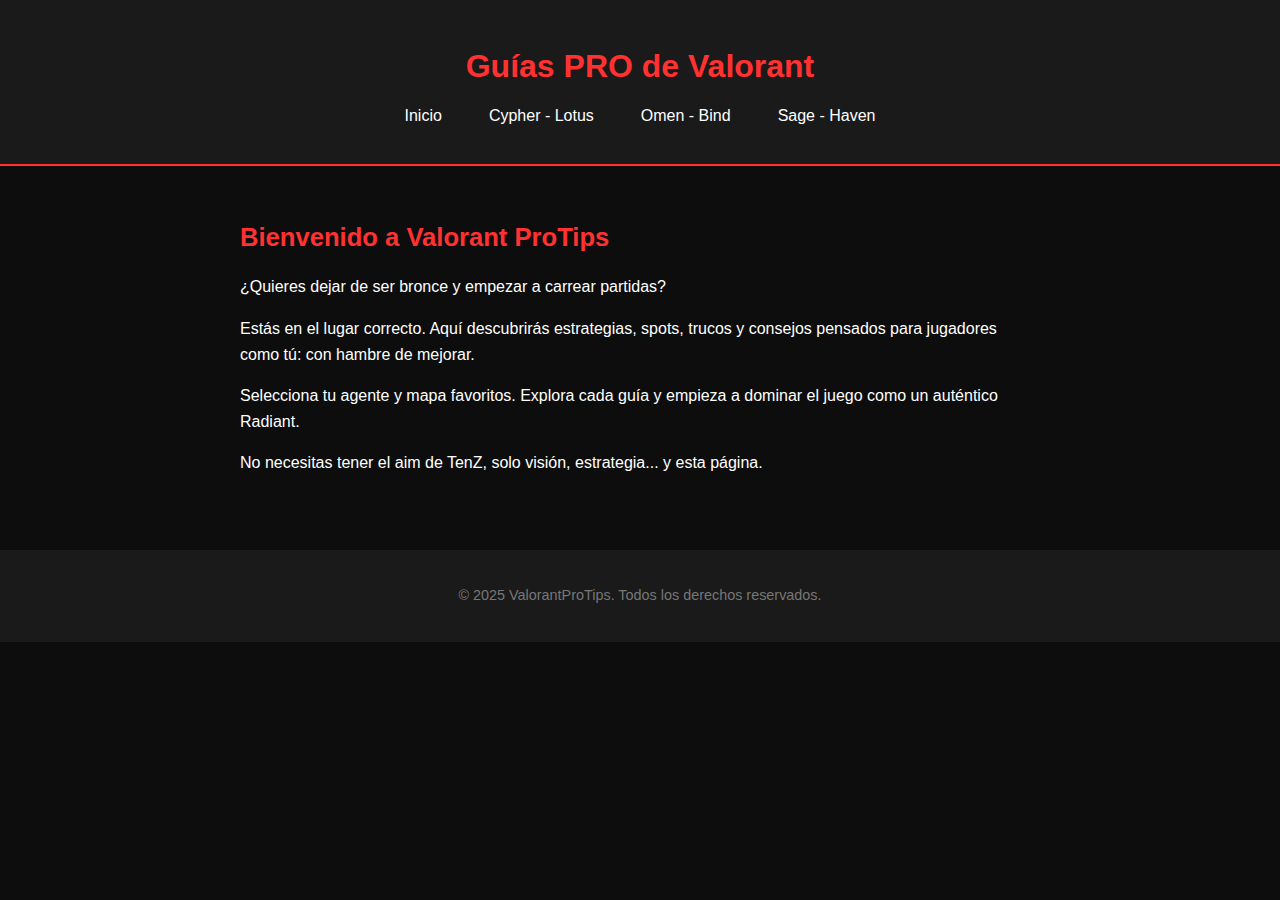
<file: index.html>
<!DOCTYPE html>
<html lang="es">
<head>
  <meta charset="UTF-8" />
  <meta name="viewport" content="width=device-width, initial-scale=1.0" />
  <title>Inicio | Valorant ProTips</title>
  <link rel="stylesheet" href="css/style.css" />
</head>
<body>
  <header>
    <h1>Guías PRO de Valorant</h1>
    <nav>
      <ul>
        <li><a href="index.html">Inicio</a></li>
        <li><a href="cypher.html">Cypher - Lotus</a></li>
        <li><a href="omen-bind.html">Omen - Bind</a></li>
        <li><a href="sage-haven.html">Sage - Haven</a></li>
      </ul>
    </nav>
  </header>

  <main>
    <section class="bienvenida">
      <h2>Bienvenido a Valorant ProTips</h2>
      <p>¿Quieres dejar de ser bronce y empezar a carrear partidas?</p>
      <p>Estás en el lugar correcto. Aquí descubrirás estrategias, spots, trucos y consejos pensados para jugadores como tú: con hambre de mejorar.</p>
      <p>Selecciona tu agente y mapa favoritos. Explora cada guía y empieza a dominar el juego como un auténtico Radiant.</p>
      <p>No necesitas tener el aim de TenZ, solo visión, estrategia... y esta página.</p>
    </section>
  </main>

  <footer>
    <p>© 2025 ValorantProTips. Todos los derechos reservados.</p>
  </footer>
</body>
</html>
</file>
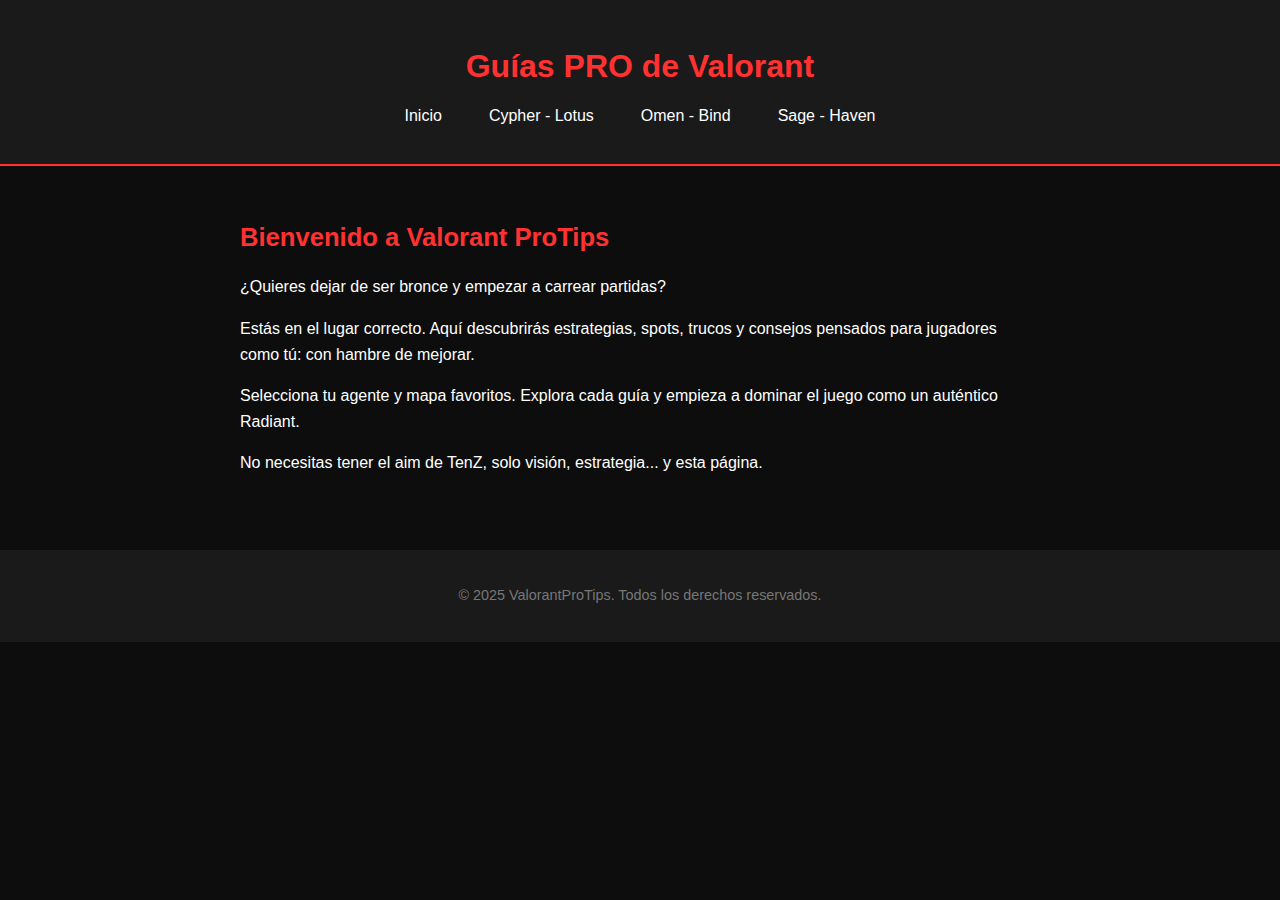
<file: PRIMERA/index.html>
<!DOCTYPE html>
<html lang="es">
<head>
  <meta charset="UTF-8" />
  <meta name="viewport" content="width=device-width, initial-scale=1.0" />
  <title>Inicio | Valorant ProTips</title>
  <link rel="stylesheet" href="css/style.css" />
</head>
<body>
  <header>
    <h1>Guías PRO de Valorant</h1>
    <nav>
      <ul>
        <li><a href="index.html">Inicio</a></li>
        <li><a href="cypher.html">Cypher - Lotus</a></li>
        <li><a href="omen-bind.html">Omen - Bind</a></li>
        <li><a href="sage-haven.html">Sage - Haven</a></li>
      </ul>
    </nav>
  </header>

  <main>
    <section class="bienvenida">
      <h2>Bienvenido a Valorant ProTips</h2>
      <p>¿Quieres dejar de ser bronce y empezar a carrear partidas?</p>
      <p>Estás en el lugar correcto. Aquí descubrirás estrategias, spots, trucos y consejos pensados para jugadores como tú: con hambre de mejorar.</p>
      <p>Selecciona tu agente y mapa favoritos. Explora cada guía y empieza a dominar el juego como un auténtico Radiant.</p>
      <p>No necesitas tener el aim de TenZ, solo visión, estrategia... y esta página.</p>
    </section>
  </main>

  <footer>
    <p>© 2025 ValorantProTips. Todos los derechos reservados.</p>
  </footer>
</body>
</html>
</file>
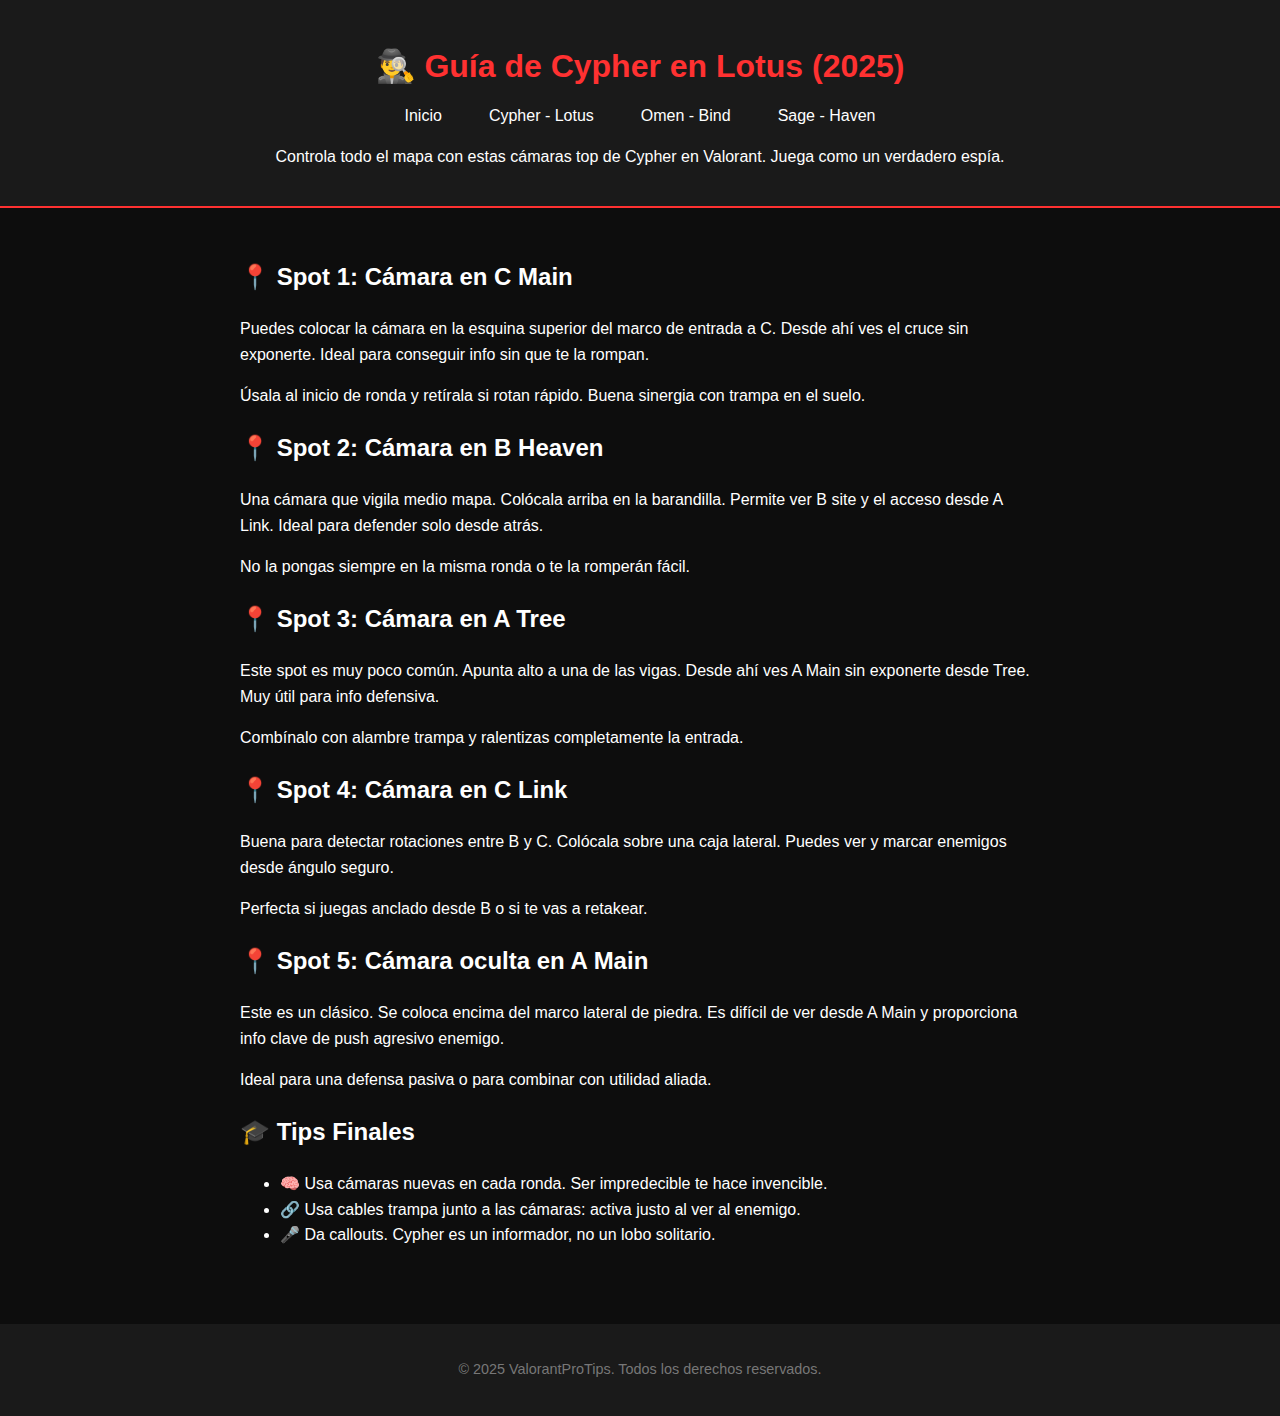
<file: cypher.html>
<!DOCTYPE html>
<html lang="es">
<head>
  <meta charset="UTF-8">
  <meta name="viewport" content="width=device-width, initial-scale=1.0">
  <title>Cypher en Lotus (2025) | Spots y Estrategias</title>
  <link rel="stylesheet" href="css/style.css">
  <meta name="description" content="Guía completa 2025 de cámaras y trucos de Cypher en el mapa Lotus de Valorant. Spots secretos, consejos y posicionamiento profesional.">
</head>
<body>
  <header>
    <h1>🕵️‍♂️ Guía de Cypher en Lotus (2025)</h1>
      <nav>
      <ul>
        <li><a href="index.html">Inicio</a></li>
        <li><a href="cypher.html">Cypher - Lotus</a></li>
        <li><a href="omen-bind.html">Omen - Bind</a></li>
        <li><a href="sage-haven.html">Sage - Haven</a></li>
      </ul>
    </nav>
    <p>Controla todo el mapa con estas cámaras top de Cypher en Valorant. Juega como un verdadero espía.</p>
  </header>

  <main>
    <section>
      <h2>📍 Spot 1: Cámara en C Main</h2>
      <p>Puedes colocar la cámara en la esquina superior del marco de entrada a C. Desde ahí ves el cruce sin exponerte. Ideal para conseguir info sin que te la rompan.</p>
      <p>Úsala al inicio de ronda y retírala si rotan rápido. Buena sinergia con trampa en el suelo.</p>
    </section>

    <section>
      <h2>📍 Spot 2: Cámara en B Heaven</h2>
      <p>Una cámara que vigila medio mapa. Colócala arriba en la barandilla. Permite ver B site y el acceso desde A Link. Ideal para defender solo desde atrás.</p>
      <p>No la pongas siempre en la misma ronda o te la romperán fácil.</p>
    </section>

    <section>
      <h2>📍 Spot 3: Cámara en A Tree</h2>
      <p>Este spot es muy poco común. Apunta alto a una de las vigas. Desde ahí ves A Main sin exponerte desde Tree. Muy útil para info defensiva.</p>
      <p>Combínalo con alambre trampa y ralentizas completamente la entrada.</p>
    </section>

    <section>
      <h2>📍 Spot 4: Cámara en C Link</h2>
      <p>Buena para detectar rotaciones entre B y C. Colócala sobre una caja lateral. Puedes ver y marcar enemigos desde ángulo seguro.</p>
      <p>Perfecta si juegas anclado desde B o si te vas a retakear.</p>
    </section>

    <section>
      <h2>📍 Spot 5: Cámara oculta en A Main</h2>
      <p>Este es un clásico. Se coloca encima del marco lateral de piedra. Es difícil de ver desde A Main y proporciona info clave de push agresivo enemigo.</p>
      <p>Ideal para una defensa pasiva o para combinar con utilidad aliada.</p>
    </section>

    <section>
      <h2>🎓 Tips Finales</h2>
      <ul>
        <li>🧠 Usa cámaras nuevas en cada ronda. Ser impredecible te hace invencible.</li>
        <li>🔗 Usa cables trampa junto a las cámaras: activa justo al ver al enemigo.</li>
        <li>🎤 Da callouts. Cypher es un informador, no un lobo solitario.</li>
      </ul>
    </section>
  </main>

  <footer>
    <p>© 2025 ValorantProTips. Todos los derechos reservados.</p>
  </footer>
</body>
</html>
</file>
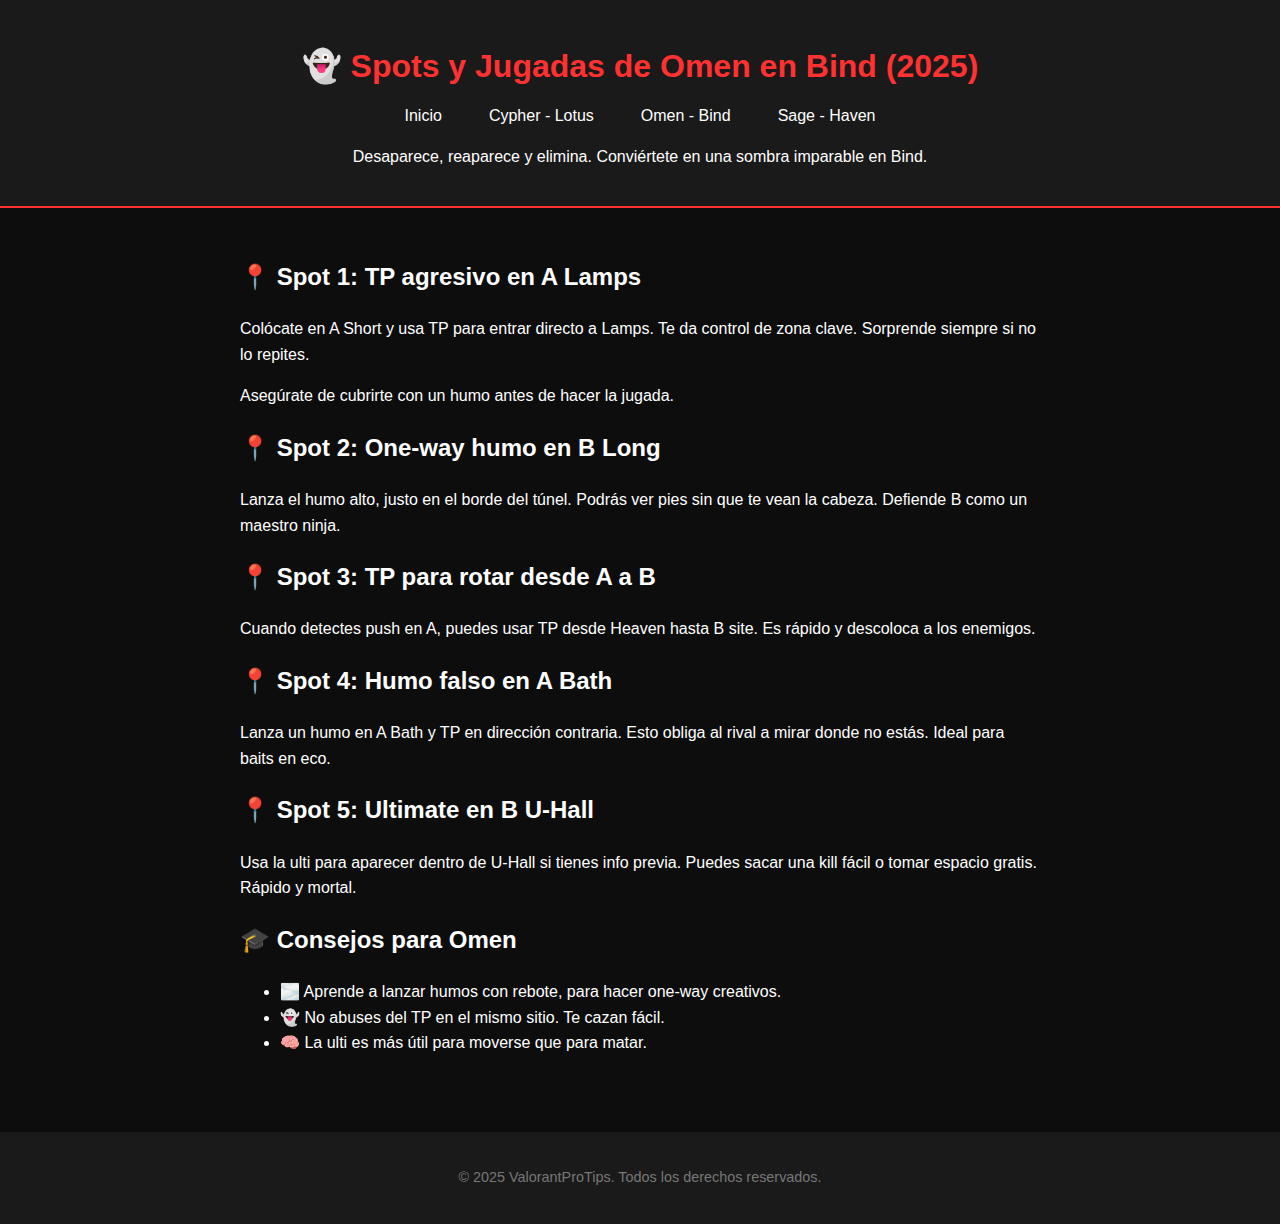
<file: omen-bind.html>
<!DOCTYPE html>
<html lang="es">
<head>
  <meta charset="UTF-8">
  <meta name="viewport" content="width=device-width, initial-scale=1.0">
  <title>Omen en Bind (2025) | Valorant Pro Tips</title>
  <link rel="stylesheet" href="css/style.css">
  <meta name="description" content="Guía avanzada de teleport y humos para Omen en Bind. Spots clave, estrategias y jugadas sorpresa en 2025.">
</head>
<body>
  <header>
    <h1>👻 Spots y Jugadas de Omen en Bind (2025)</h1>
      <nav>
      <ul>
        <li><a href="index.html">Inicio</a></li>
        <li><a href="cypher.html">Cypher - Lotus</a></li>
        <li><a href="omen-bind.html">Omen - Bind</a></li>
        <li><a href="sage-haven.html">Sage - Haven</a></li>
      </ul>
    </nav>
    <p>Desaparece, reaparece y elimina. Conviértete en una sombra imparable en Bind.</p>
  </header>

  <main>
    <section>
      <h2>📍 Spot 1: TP agresivo en A Lamps</h2>
      <p>Colócate en A Short y usa TP para entrar directo a Lamps. Te da control de zona clave. Sorprende siempre si no lo repites.</p>
      <p>Asegúrate de cubrirte con un humo antes de hacer la jugada.</p>
    </section>

    <section>
      <h2>📍 Spot 2: One-way humo en B Long</h2>
      <p>Lanza el humo alto, justo en el borde del túnel. Podrás ver pies sin que te vean la cabeza. Defiende B como un maestro ninja.</p>
    </section>

    <section>
      <h2>📍 Spot 3: TP para rotar desde A a B</h2>
      <p>Cuando detectes push en A, puedes usar TP desde Heaven hasta B site. Es rápido y descoloca a los enemigos.</p>
    </section>

    <section>
      <h2>📍 Spot 4: Humo falso en A Bath</h2>
      <p>Lanza un humo en A Bath y TP en dirección contraria. Esto obliga al rival a mirar donde no estás. Ideal para baits en eco.</p>
    </section>

    <section>
      <h2>📍 Spot 5: Ultimate en B U-Hall</h2>
      <p>Usa la ulti para aparecer dentro de U-Hall si tienes info previa. Puedes sacar una kill fácil o tomar espacio gratis. Rápido y mortal.</p>
    </section>

    <section>
      <h2>🎓 Consejos para Omen</h2>
      <ul>
        <li>🌫️ Aprende a lanzar humos con rebote, para hacer one-way creativos.</li>
        <li>👻 No abuses del TP en el mismo sitio. Te cazan fácil.</li>
        <li>🧠 La ulti es más útil para moverse que para matar.</li>
      </ul>
    </section>
  </main>

  <footer>
    <p>© 2025 ValorantProTips. Todos los derechos reservados.</p>
  </footer>
</body>
</html>
</file>
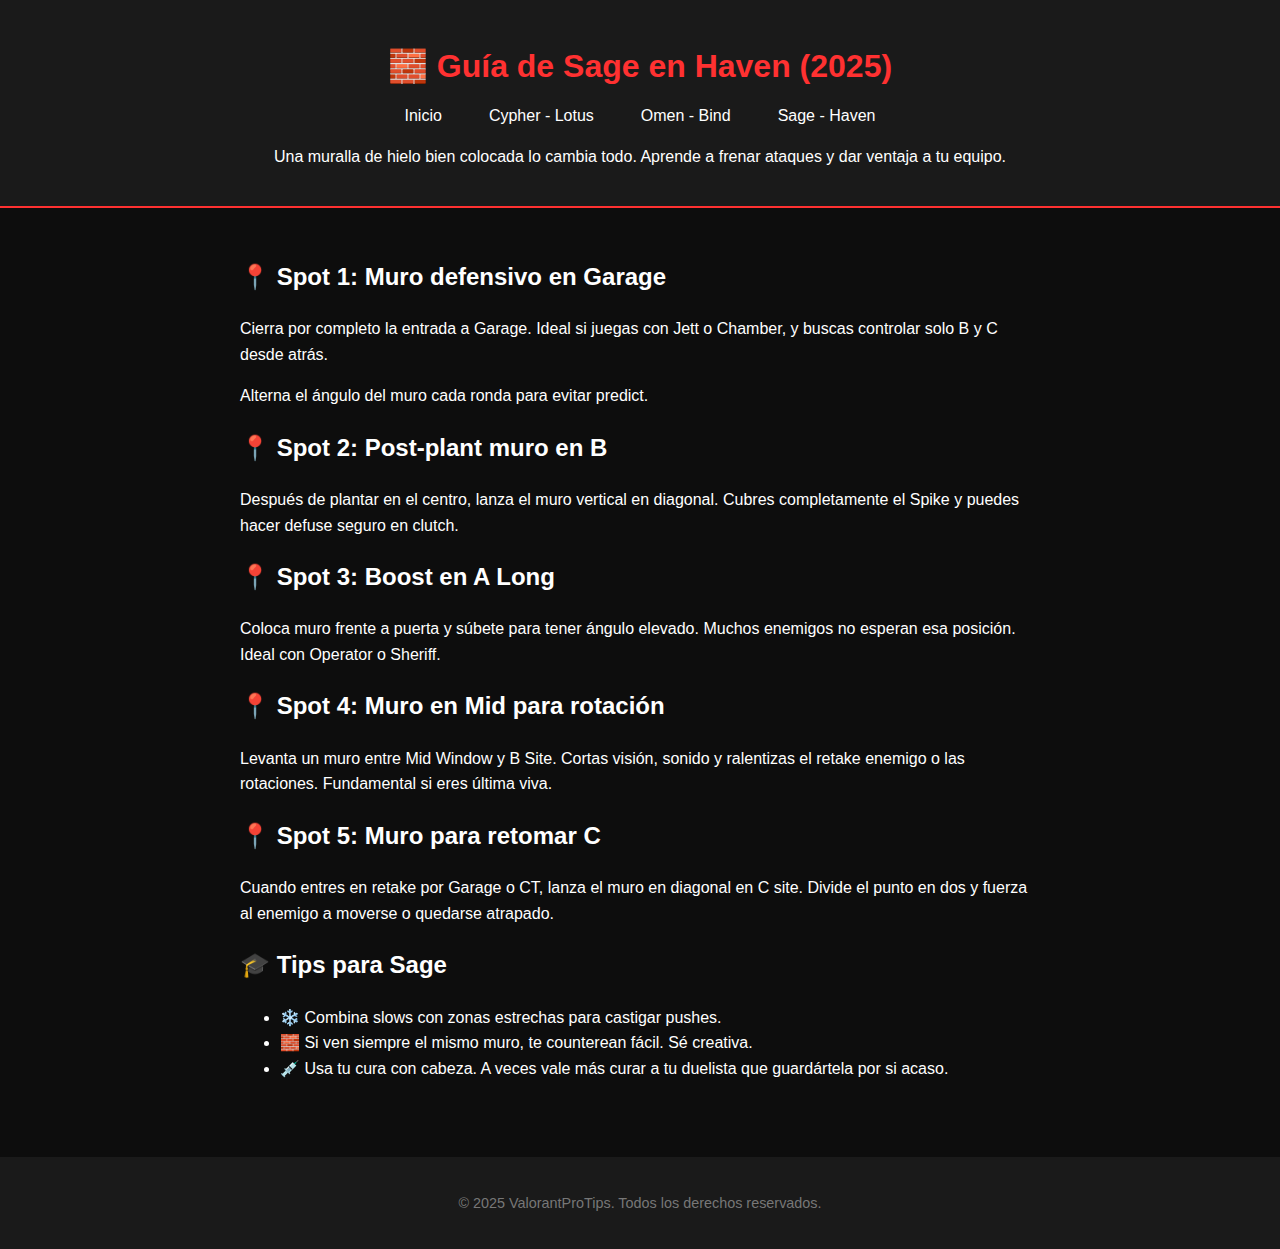
<file: sage-haven.html>
<!DOCTYPE html>
<html lang="es">
<head>
  <meta charset="UTF-8">
  <meta name="viewport" content="width=device-width, initial-scale=1.0">
  <title>Sage en Haven (2025) | Valorant Pro Tips</title>
  <link rel="stylesheet" href="css/style.css">
  <meta name="description" content="Descubre cómo dominar Haven con Sage: muros, slows y defensa sólida. Spots optimizados y consejos clave en 2025.">
</head>
<body>
  <header>
    <h1>🧱 Guía de Sage en Haven (2025)</h1>
      <nav>
      <ul>
        <li><a href="index.html">Inicio</a></li>
        <li><a href="cypher.html">Cypher - Lotus</a></li>
        <li><a href="omen-bind.html">Omen - Bind</a></li>
        <li><a href="sage-haven.html">Sage - Haven</a></li>
      </ul>
    </nav>
    <p>Una muralla de hielo bien colocada lo cambia todo. Aprende a frenar ataques y dar ventaja a tu equipo.</p>
  </header>

  <main>
    <section>
      <h2>📍 Spot 1: Muro defensivo en Garage</h2>
      <p>Cierra por completo la entrada a Garage. Ideal si juegas con Jett o Chamber, y buscas controlar solo B y C desde atrás.</p>
      <p>Alterna el ángulo del muro cada ronda para evitar predict.</p>
    </section>

    <section>
      <h2>📍 Spot 2: Post-plant muro en B</h2>
      <p>Después de plantar en el centro, lanza el muro vertical en diagonal. Cubres completamente el Spike y puedes hacer defuse seguro en clutch.</p>
    </section>

    <section>
      <h2>📍 Spot 3: Boost en A Long</h2>
      <p>Coloca muro frente a puerta y súbete para tener ángulo elevado. Muchos enemigos no esperan esa posición. Ideal con Operator o Sheriff.</p>
    </section>

    <section>
      <h2>📍 Spot 4: Muro en Mid para rotación</h2>
      <p>Levanta un muro entre Mid Window y B Site. Cortas visión, sonido y ralentizas el retake enemigo o las rotaciones. Fundamental si eres última viva.</p>
    </section>

    <section>
      <h2>📍 Spot 5: Muro para retomar C</h2>
      <p>Cuando entres en retake por Garage o CT, lanza el muro en diagonal en C site. Divide el punto en dos y fuerza al enemigo a moverse o quedarse atrapado.</p>
    </section>

    <section>
      <h2>🎓 Tips para Sage</h2>
      <ul>
        <li>❄️ Combina slows con zonas estrechas para castigar pushes.</li>
        <li>🧱 Si ven siempre el mismo muro, te counterean fácil. Sé creativa.</li>
        <li>💉 Usa tu cura con cabeza. A veces vale más curar a tu duelista que guardártela por si acaso.</li>
      </ul>
    </section>
  </main>

  <footer>
    <p>© 2025 ValorantProTips. Todos los derechos reservados.</p>
  </footer>
</body>
</html>
</file>
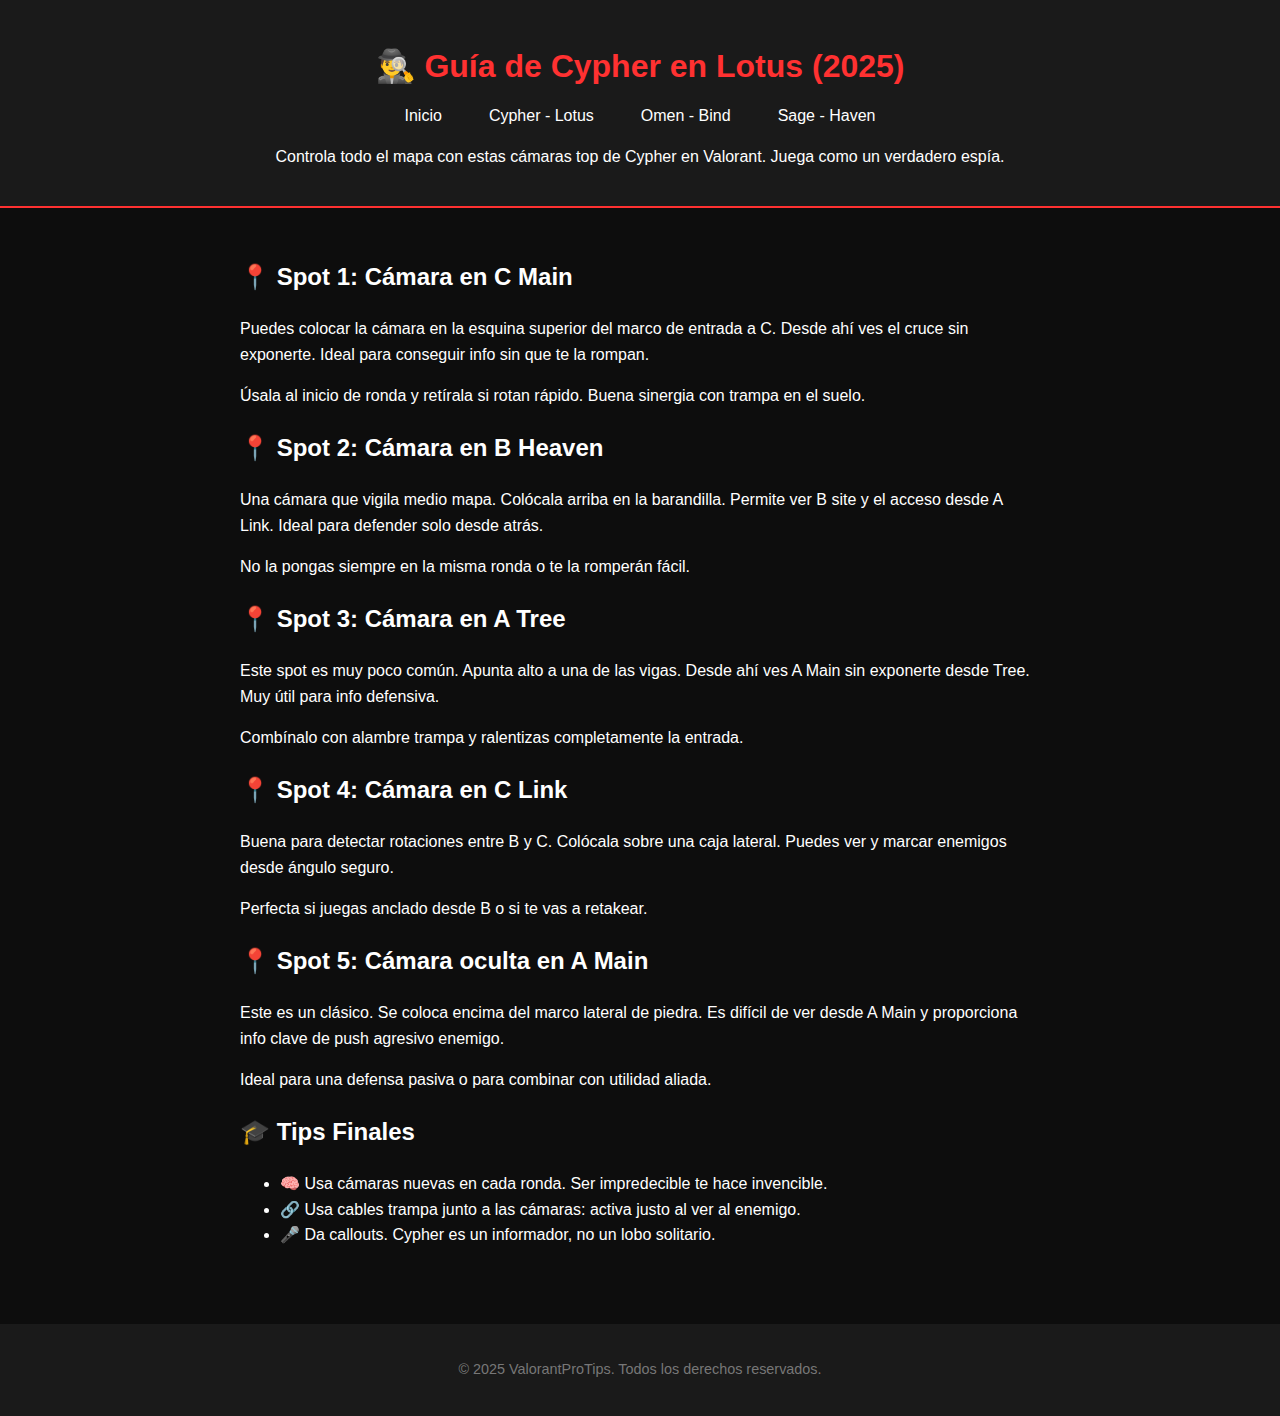
<file: PRIMERA/cypher.html>
<!DOCTYPE html>
<html lang="es">
<head>
  <meta charset="UTF-8">
  <meta name="viewport" content="width=device-width, initial-scale=1.0">
  <title>Cypher en Lotus (2025) | Spots y Estrategias</title>
  <link rel="stylesheet" href="css/style.css">
  <meta name="description" content="Guía completa 2025 de cámaras y trucos de Cypher en el mapa Lotus de Valorant. Spots secretos, consejos y posicionamiento profesional.">
</head>
<body>
  <header>
    <h1>🕵️‍♂️ Guía de Cypher en Lotus (2025)</h1>
      <nav>
      <ul>
        <li><a href="index.html">Inicio</a></li>
        <li><a href="cypher.html">Cypher - Lotus</a></li>
        <li><a href="omen-bind.html">Omen - Bind</a></li>
        <li><a href="sage-haven.html">Sage - Haven</a></li>
      </ul>
    </nav>
    <p>Controla todo el mapa con estas cámaras top de Cypher en Valorant. Juega como un verdadero espía.</p>
  </header>

  <main>
    <section>
      <h2>📍 Spot 1: Cámara en C Main</h2>
      <p>Puedes colocar la cámara en la esquina superior del marco de entrada a C. Desde ahí ves el cruce sin exponerte. Ideal para conseguir info sin que te la rompan.</p>
      <p>Úsala al inicio de ronda y retírala si rotan rápido. Buena sinergia con trampa en el suelo.</p>
    </section>

    <section>
      <h2>📍 Spot 2: Cámara en B Heaven</h2>
      <p>Una cámara que vigila medio mapa. Colócala arriba en la barandilla. Permite ver B site y el acceso desde A Link. Ideal para defender solo desde atrás.</p>
      <p>No la pongas siempre en la misma ronda o te la romperán fácil.</p>
    </section>

    <section>
      <h2>📍 Spot 3: Cámara en A Tree</h2>
      <p>Este spot es muy poco común. Apunta alto a una de las vigas. Desde ahí ves A Main sin exponerte desde Tree. Muy útil para info defensiva.</p>
      <p>Combínalo con alambre trampa y ralentizas completamente la entrada.</p>
    </section>

    <section>
      <h2>📍 Spot 4: Cámara en C Link</h2>
      <p>Buena para detectar rotaciones entre B y C. Colócala sobre una caja lateral. Puedes ver y marcar enemigos desde ángulo seguro.</p>
      <p>Perfecta si juegas anclado desde B o si te vas a retakear.</p>
    </section>

    <section>
      <h2>📍 Spot 5: Cámara oculta en A Main</h2>
      <p>Este es un clásico. Se coloca encima del marco lateral de piedra. Es difícil de ver desde A Main y proporciona info clave de push agresivo enemigo.</p>
      <p>Ideal para una defensa pasiva o para combinar con utilidad aliada.</p>
    </section>

    <section>
      <h2>🎓 Tips Finales</h2>
      <ul>
        <li>🧠 Usa cámaras nuevas en cada ronda. Ser impredecible te hace invencible.</li>
        <li>🔗 Usa cables trampa junto a las cámaras: activa justo al ver al enemigo.</li>
        <li>🎤 Da callouts. Cypher es un informador, no un lobo solitario.</li>
      </ul>
    </section>
  </main>

  <footer>
    <p>© 2025 ValorantProTips. Todos los derechos reservados.</p>
  </footer>
</body>
</html>
</file>
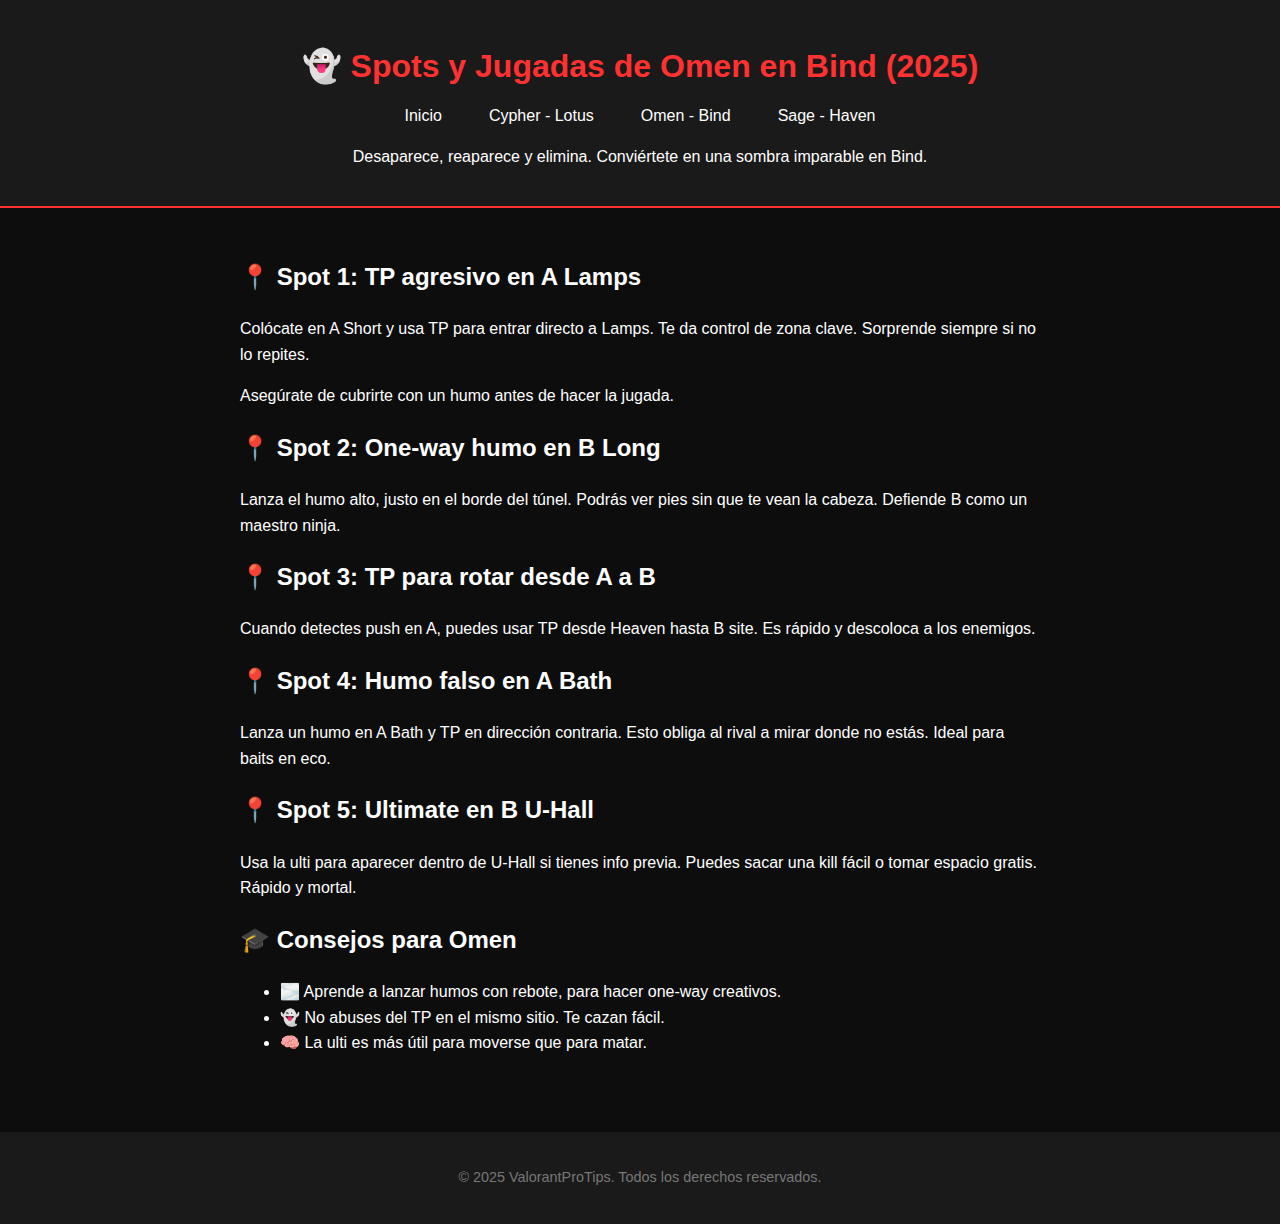
<file: PRIMERA/omen-bind.html>
<!DOCTYPE html>
<html lang="es">
<head>
  <meta charset="UTF-8">
  <meta name="viewport" content="width=device-width, initial-scale=1.0">
  <title>Omen en Bind (2025) | Valorant Pro Tips</title>
  <link rel="stylesheet" href="css/style.css">
  <meta name="description" content="Guía avanzada de teleport y humos para Omen en Bind. Spots clave, estrategias y jugadas sorpresa en 2025.">
</head>
<body>
  <header>
    <h1>👻 Spots y Jugadas de Omen en Bind (2025)</h1>
      <nav>
      <ul>
        <li><a href="index.html">Inicio</a></li>
        <li><a href="cypher.html">Cypher - Lotus</a></li>
        <li><a href="omen-bind.html">Omen - Bind</a></li>
        <li><a href="sage-haven.html">Sage - Haven</a></li>
      </ul>
    </nav>
    <p>Desaparece, reaparece y elimina. Conviértete en una sombra imparable en Bind.</p>
  </header>

  <main>
    <section>
      <h2>📍 Spot 1: TP agresivo en A Lamps</h2>
      <p>Colócate en A Short y usa TP para entrar directo a Lamps. Te da control de zona clave. Sorprende siempre si no lo repites.</p>
      <p>Asegúrate de cubrirte con un humo antes de hacer la jugada.</p>
    </section>

    <section>
      <h2>📍 Spot 2: One-way humo en B Long</h2>
      <p>Lanza el humo alto, justo en el borde del túnel. Podrás ver pies sin que te vean la cabeza. Defiende B como un maestro ninja.</p>
    </section>

    <section>
      <h2>📍 Spot 3: TP para rotar desde A a B</h2>
      <p>Cuando detectes push en A, puedes usar TP desde Heaven hasta B site. Es rápido y descoloca a los enemigos.</p>
    </section>

    <section>
      <h2>📍 Spot 4: Humo falso en A Bath</h2>
      <p>Lanza un humo en A Bath y TP en dirección contraria. Esto obliga al rival a mirar donde no estás. Ideal para baits en eco.</p>
    </section>

    <section>
      <h2>📍 Spot 5: Ultimate en B U-Hall</h2>
      <p>Usa la ulti para aparecer dentro de U-Hall si tienes info previa. Puedes sacar una kill fácil o tomar espacio gratis. Rápido y mortal.</p>
    </section>

    <section>
      <h2>🎓 Consejos para Omen</h2>
      <ul>
        <li>🌫️ Aprende a lanzar humos con rebote, para hacer one-way creativos.</li>
        <li>👻 No abuses del TP en el mismo sitio. Te cazan fácil.</li>
        <li>🧠 La ulti es más útil para moverse que para matar.</li>
      </ul>
    </section>
  </main>

  <footer>
    <p>© 2025 ValorantProTips. Todos los derechos reservados.</p>
  </footer>
</body>
</html>
</file>
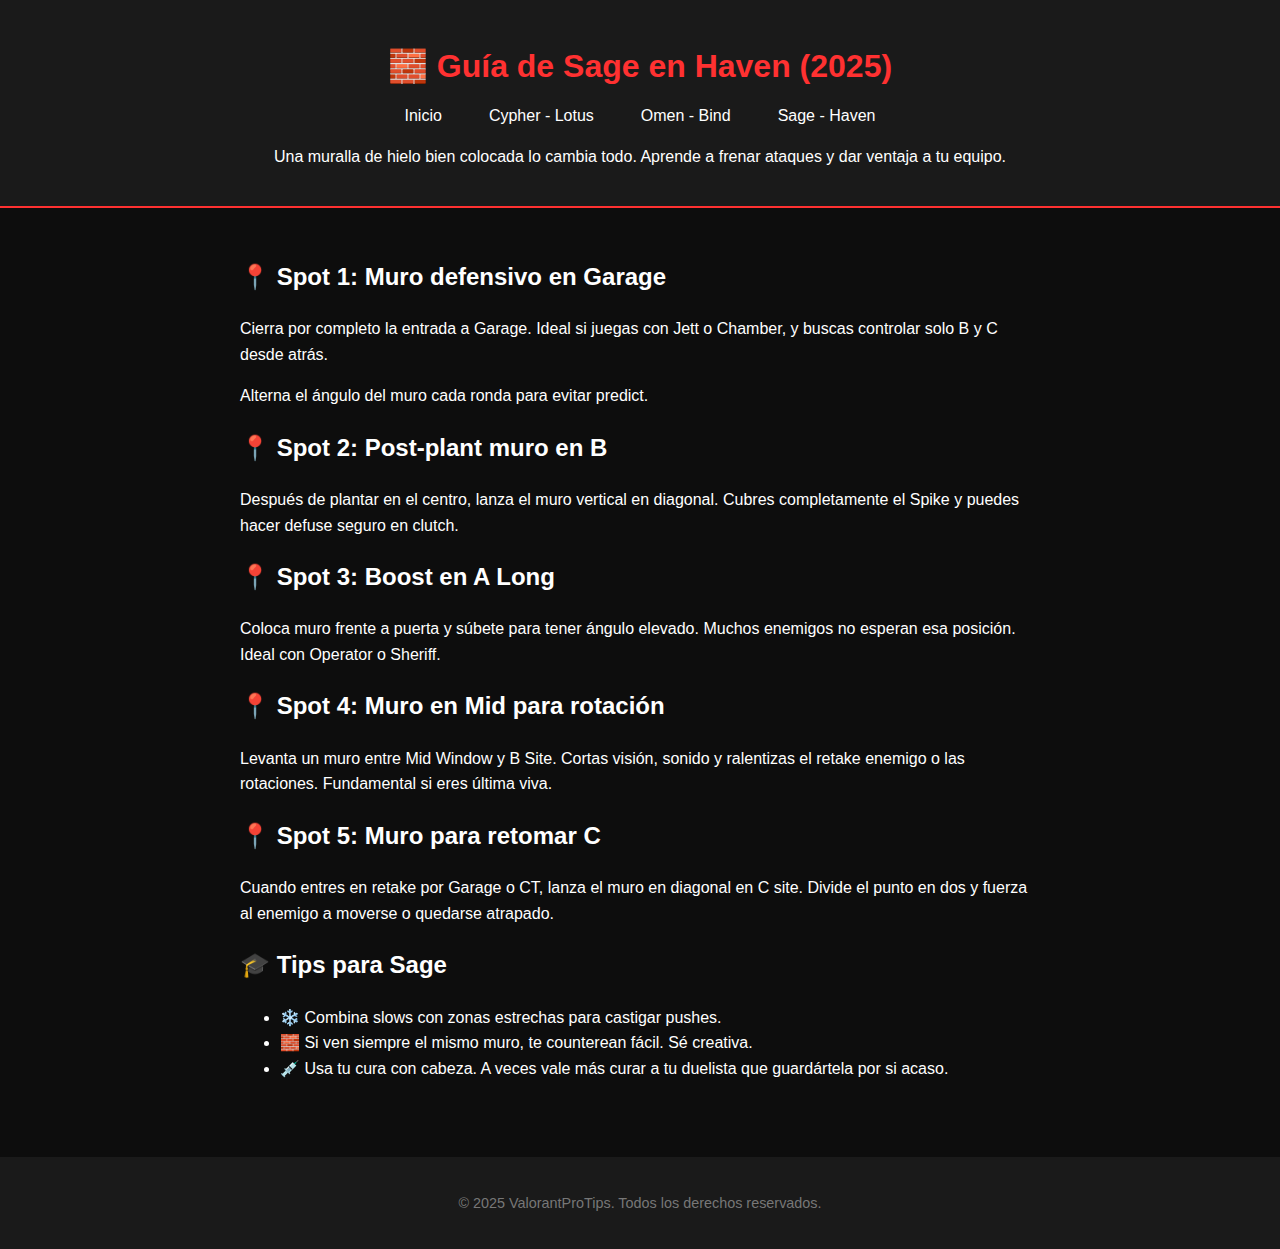
<file: PRIMERA/sage-haven.html>
<!DOCTYPE html>
<html lang="es">
<head>
  <meta charset="UTF-8">
  <meta name="viewport" content="width=device-width, initial-scale=1.0">
  <title>Sage en Haven (2025) | Valorant Pro Tips</title>
  <link rel="stylesheet" href="css/style.css">
  <meta name="description" content="Descubre cómo dominar Haven con Sage: muros, slows y defensa sólida. Spots optimizados y consejos clave en 2025.">
</head>
<body>
  <header>
    <h1>🧱 Guía de Sage en Haven (2025)</h1>
      <nav>
      <ul>
        <li><a href="index.html">Inicio</a></li>
        <li><a href="cypher.html">Cypher - Lotus</a></li>
        <li><a href="omen-bind.html">Omen - Bind</a></li>
        <li><a href="sage-haven.html">Sage - Haven</a></li>
      </ul>
    </nav>
    <p>Una muralla de hielo bien colocada lo cambia todo. Aprende a frenar ataques y dar ventaja a tu equipo.</p>
  </header>

  <main>
    <section>
      <h2>📍 Spot 1: Muro defensivo en Garage</h2>
      <p>Cierra por completo la entrada a Garage. Ideal si juegas con Jett o Chamber, y buscas controlar solo B y C desde atrás.</p>
      <p>Alterna el ángulo del muro cada ronda para evitar predict.</p>
    </section>

    <section>
      <h2>📍 Spot 2: Post-plant muro en B</h2>
      <p>Después de plantar en el centro, lanza el muro vertical en diagonal. Cubres completamente el Spike y puedes hacer defuse seguro en clutch.</p>
    </section>

    <section>
      <h2>📍 Spot 3: Boost en A Long</h2>
      <p>Coloca muro frente a puerta y súbete para tener ángulo elevado. Muchos enemigos no esperan esa posición. Ideal con Operator o Sheriff.</p>
    </section>

    <section>
      <h2>📍 Spot 4: Muro en Mid para rotación</h2>
      <p>Levanta un muro entre Mid Window y B Site. Cortas visión, sonido y ralentizas el retake enemigo o las rotaciones. Fundamental si eres última viva.</p>
    </section>

    <section>
      <h2>📍 Spot 5: Muro para retomar C</h2>
      <p>Cuando entres en retake por Garage o CT, lanza el muro en diagonal en C site. Divide el punto en dos y fuerza al enemigo a moverse o quedarse atrapado.</p>
    </section>

    <section>
      <h2>🎓 Tips para Sage</h2>
      <ul>
        <li>❄️ Combina slows con zonas estrechas para castigar pushes.</li>
        <li>🧱 Si ven siempre el mismo muro, te counterean fácil. Sé creativa.</li>
        <li>💉 Usa tu cura con cabeza. A veces vale más curar a tu duelista que guardártela por si acaso.</li>
      </ul>
    </section>
  </main>

  <footer>
    <p>© 2025 ValorantProTips. Todos los derechos reservados.</p>
  </footer>
</body>
</html>
</file>
<file: css/style.css>
/* Estilo general */
body {
  margin: 0;
  font-family: 'Segoe UI', sans-serif;
  background-color: #0d0d0d;
  color: #ffffff;
  line-height: 1.6;
}

header {
  background-color: #1a1a1a;
  padding: 20px 15px;
  text-align: center;
  border-bottom: 2px solid #ff3131;
}

h1 {
  color: #ff3131;
  font-size: 2rem;
  margin-bottom: 10px;
}

nav ul {
  list-style: none;
  padding: 0;
  margin-top: 10px;
  display: flex;
  justify-content: center;
  flex-wrap: wrap;
  gap: 15px;
}

nav ul li a {
  color: #ffffff;
  text-decoration: none;
  padding: 8px 15px;
  border: 1px solid transparent;
  transition: all 0.3s ease;
}

nav ul li a:hover,
nav ul li a:focus {
  border-color: #ff3131;
  background-color: #262626;
  border-radius: 5px;
}

main {
  padding: 30px 15px;
  max-width: 800px;
  margin: auto;
}

section.bienvenida h2 {
  color: #ff3131;
  font-size: 1.6rem;
  margin-bottom: 15px;
}

section.bienvenida p {
  margin-bottom: 14px;
}

footer {
  text-align: center;
  padding: 20px;
  background-color: #1a1a1a;
  color: #777;
  font-size: 0.9rem;
  margin-top: 30px;
}

/* Responsive */
@media screen and (max-width: 600px) {
  nav ul {
    flex-direction: column;
    align-items: center;
  }

  nav ul li a {
    padding: 10px 20px;
  }

  main {
    padding: 20px 10px;
  }
}
</file>
<file: PRIMERA/css/style.css>
/* Estilo general */
body {
  margin: 0;
  font-family: 'Segoe UI', sans-serif;
  background-color: #0d0d0d;
  color: #ffffff;
  line-height: 1.6;
}

header {
  background-color: #1a1a1a;
  padding: 20px 15px;
  text-align: center;
  border-bottom: 2px solid #ff3131;
}

h1 {
  color: #ff3131;
  font-size: 2rem;
  margin-bottom: 10px;
}

nav ul {
  list-style: none;
  padding: 0;
  margin-top: 10px;
  display: flex;
  justify-content: center;
  flex-wrap: wrap;
  gap: 15px;
}

nav ul li a {
  color: #ffffff;
  text-decoration: none;
  padding: 8px 15px;
  border: 1px solid transparent;
  transition: all 0.3s ease;
}

nav ul li a:hover,
nav ul li a:focus {
  border-color: #ff3131;
  background-color: #262626;
  border-radius: 5px;
}

main {
  padding: 30px 15px;
  max-width: 800px;
  margin: auto;
}

section.bienvenida h2 {
  color: #ff3131;
  font-size: 1.6rem;
  margin-bottom: 15px;
}

section.bienvenida p {
  margin-bottom: 14px;
}

footer {
  text-align: center;
  padding: 20px;
  background-color: #1a1a1a;
  color: #777;
  font-size: 0.9rem;
  margin-top: 30px;
}

/* Responsive */
@media screen and (max-width: 600px) {
  nav ul {
    flex-direction: column;
    align-items: center;
  }

  nav ul li a {
    padding: 10px 20px;
  }

  main {
    padding: 20px 10px;
  }
}
</file>
